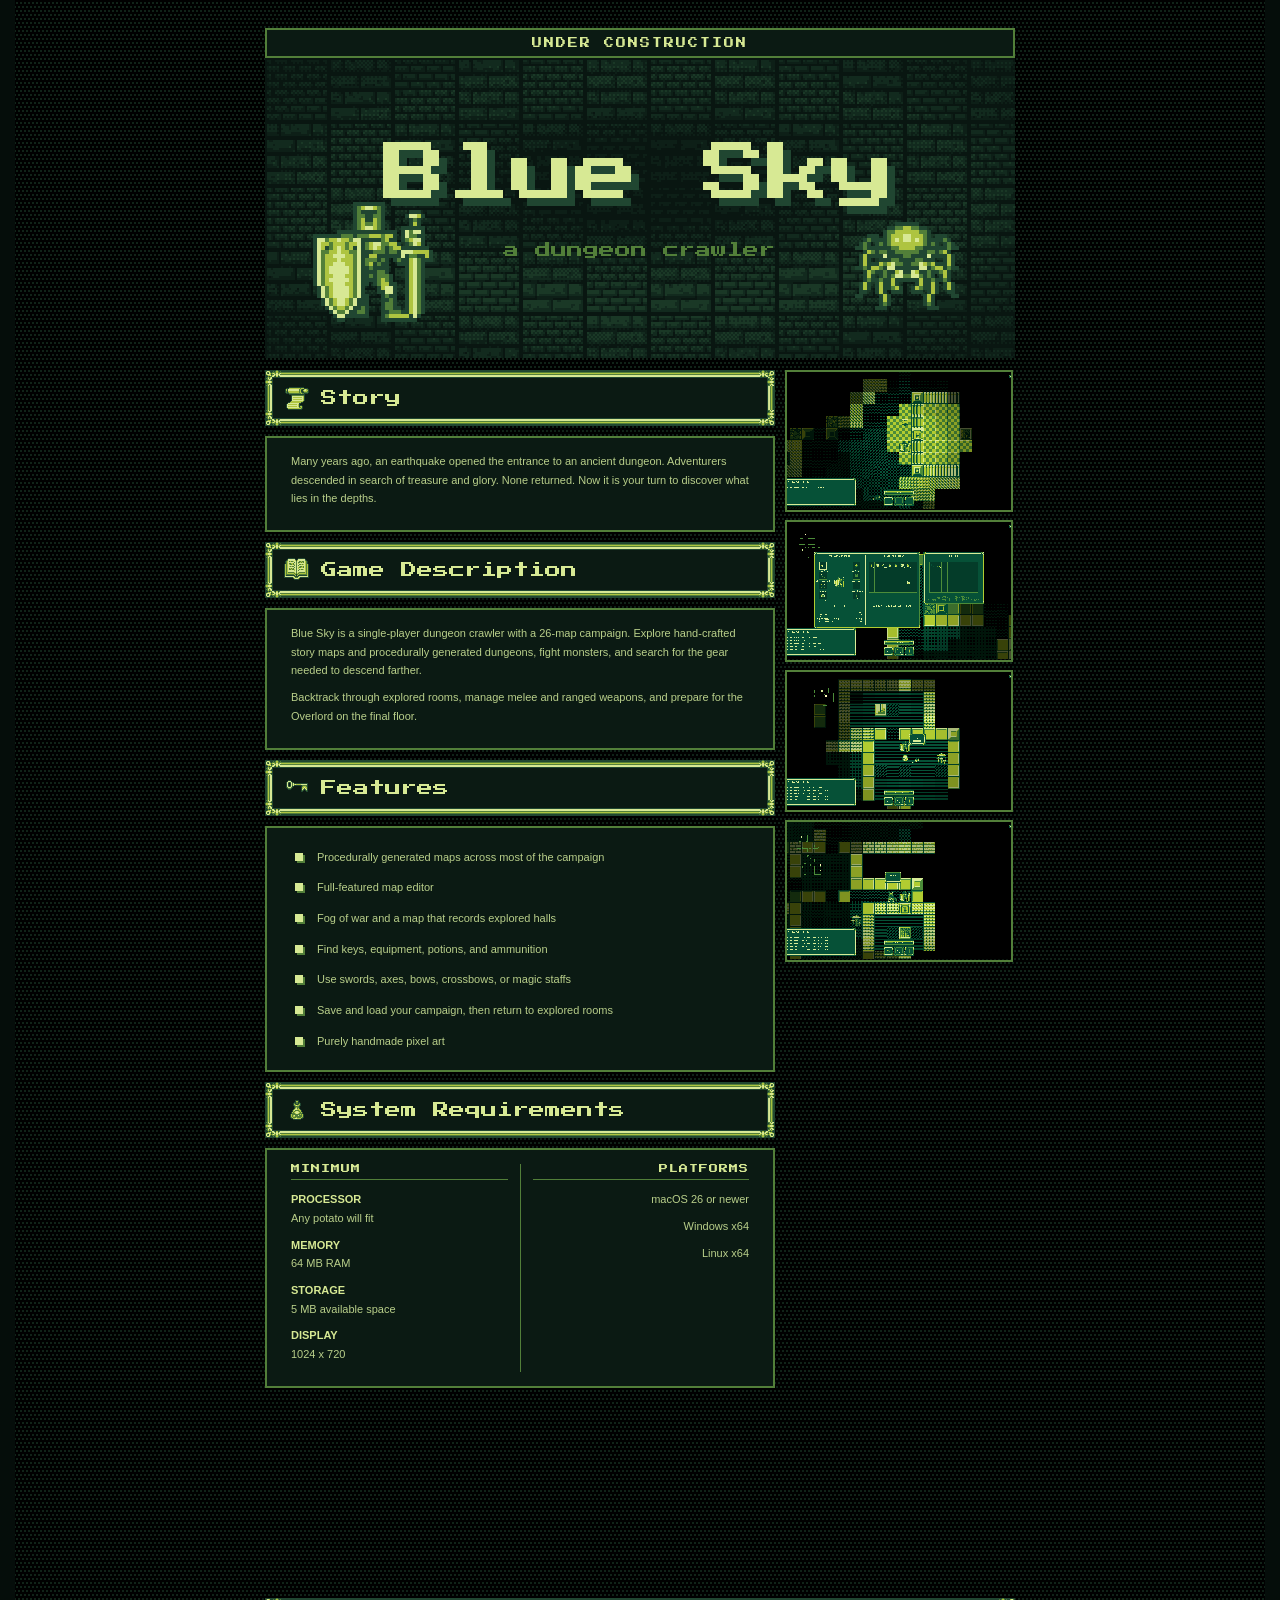
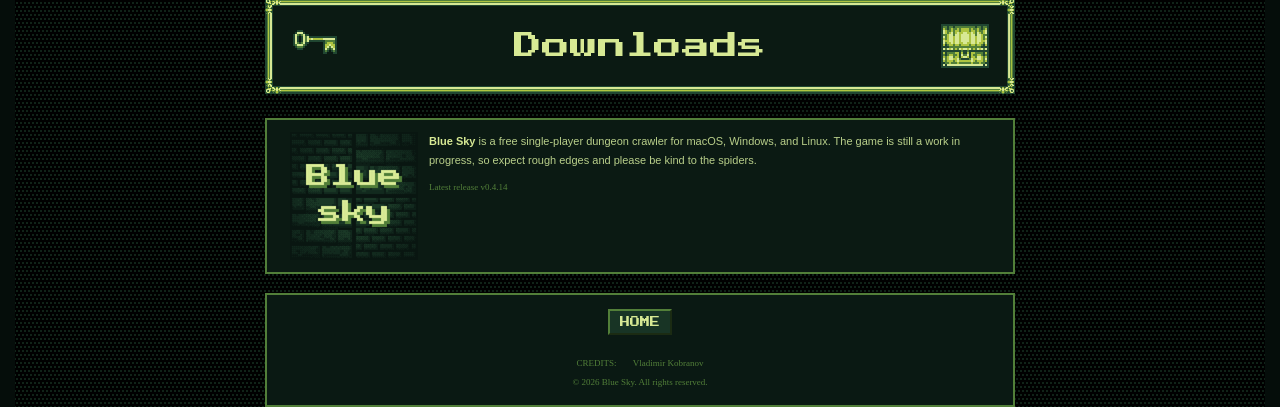
<file: index.html>
<!doctype html>
<html lang="en">
  <head>
    <meta charset="utf-8" />
    <meta name="viewport" content="width=800" />
    <title>Blue Sky - A Dungeon Crawler</title>
    <link rel="icon" href="favicon.ico" sizes="any" />
    <link rel="icon" type="image/png" sizes="16x16" href="favicon-16x16.png" />
    <link rel="icon" type="image/png" sizes="32x32" href="favicon-32x32.png" />
    <link rel="apple-touch-icon" href="apple-touch-icon.png" />
    <link rel="manifest" href="site.webmanifest" />
    <link rel="stylesheet" href="style.css" />
  </head>
  <body>
    <center>
      <table class="page-table" width="750" cellspacing="0" cellpadding="0">
        <tr>
          <td class="construction-note" colspan="2">UNDER CONSTRUCTION</td>
        </tr>
        <tr>
          <td colspan="2">
            <img
              src="img/basis-0d72795d3be0.png"
              width="750"
              height="300"
              alt="Blue Sky - a dungeon crawler"
            />
          </td>
        </tr>
        <tr>
          <td colspan="2" height="12"></td>
        </tr>
        <tr>
          <td width="510" valign="top">
              <h2 class="title-frame section-heading"><img class="title-icon" src="img/icons/story.png" alt="" />Story</h2>
            <div class="box">
              <p>
                Many years ago, an earthquake opened the entrance to an ancient
                dungeon. Adventurers descended in search of treasure and glory.
                None returned. Now it is your turn to discover what lies in the
                depths.
              </p>
            </div>
              <h2 class="title-frame section-heading"><img class="title-icon" src="img/icons/description.png" alt="" />Game Description</h2>
            <div class="box">
              <p>
                Blue Sky is a single-player dungeon crawler with a 26-map
                campaign. Explore hand-crafted story maps and procedurally
                generated dungeons, fight monsters, and search for the gear
                needed to descend farther.
              </p>
              <p>
                Backtrack through explored rooms, manage melee and ranged
                weapons, and prepare for the Overlord on the final floor.
              </p>
            </div>
              <h2 class="title-frame section-heading"><img class="title-icon" src="img/icons/features.png" alt="" />Features</h2>
            <div class="box">
              <ul>
                <li>Procedurally generated maps across most of the campaign</li>
                <li>Full-featured map editor</li>
                <li>Fog of war and a map that records explored halls</li>
                <li>Find keys, equipment, potions, and ammunition</li>
                <li>Use swords, axes, bows, crossbows, or magic staffs</li>
                <li>
                  Save and load your campaign, then return to explored rooms
                </li>
                <li>Purely handmade pixel art</li>
              </ul>
            </div>
              <h2 class="title-frame section-heading"><img class="title-icon" src="img/icons/requirements.png" alt="" />System Requirements</h2>
            <div class="box">
              <table class="requirements" cellspacing="0" cellpadding="0" width="100%">
                <tr>
                  <td>
                    <div class="requirement-heading">MINIMUM</div>
                    <p><span class="hl">PROCESSOR</span><br />Any potato will fit</p>
                    <p><span class="hl">MEMORY</span><br />64 MB RAM</p>
                    <p><span class="hl">STORAGE</span><br />5 MB available space</p>
                    <p><span class="hl">DISPLAY</span><br />1024 x 720</p>
                  </td>
                  <td>
                    <div class="requirement-heading">PLATFORMS</div>
                    <p>macOS 26 or newer</p>
                    <p>Windows x64</p>
                    <p>Linux x64</p>
                  </td>
                </tr>
              </table>
            </div>
          </td>
          <td width="240" valign="top">
            <a href="#s1"><img class="shot" src="img/screenshots/cropped/dungeon-exploration.png" alt="Dungeon exploration" /></a>
            <a href="#s2"><img class="shot" src="img/screenshots/cropped/character-inventory.png" alt="Character and inventory" /></a>
            <a href="#s3"><img class="shot" src="img/screenshots/cropped/rat-encounter.png" alt="Rat encounter" /></a>
            <a href="#s4"><img class="shot" src="img/screenshots/cropped/wolf-encounter.png" alt="Wolf encounter" /></a>
          </td>
        </tr>
        <tr>
          <td colspan="2" class="download-section">
            <a name="dl"></a>
            <a class="dl" href="downloads.html">
              <h2 class="title-frame download-banner"><img class="download-side-icon" src="img/icons/key.png" alt="" /><span>Downloads</span><img class="download-side-icon" src="img/icons/downloads.png" alt="" /></h2>
            </a>
            <div class="download-copy">
              <table cellspacing="0" cellpadding="0" width="100%">
                <tr>
                  <td width="150" align="center" valign="top">
                  <img
                    src="img/basis-b559a36c3c25.png"
                    width="128"
                    height="128"
                    alt="Blue Sky"
                  />
                </td>
                <td valign="top" style="padding: 0 24px 0 0">
                  <p style="margin: 0 0 8px">
                    <span class="hl">Blue Sky</span> is a free single-player
                    dungeon crawler for macOS, Windows, and Linux. The game is
                    still a work in progress, so expect rough edges and please be
                    kind to the spiders.
                  </p>
                  <p style="margin: 0"><span class="f">Latest release <span id="latest-release"><!-- RELEASE_VERSION -->v0.4.14<!-- /RELEASE_VERSION --></span></span></p>
                </td>
                </tr>
              </table>
            </div>
            <br />
          </td>
        </tr>
        <tr class="page-spacer"><td colspan="2"></td></tr>
        <tr>
          <td
            colspan="2"
            class="bar site-footer"
            align="center"
          >
            <span class="nav"><a href="index.html">HOME</a></span>
            <br /><br />
            <span class="f">
              CREDITS: <a href="https://github.com/VladimirKobranov">Vladimir Kobranov</a><br />
              &copy; 2026 Blue Sky. All rights reserved.
            </span>
          </td>
        </tr>
      </table>
    </center>
    <div class="lb" id="s1">
      <img src="img/screenshots/cropped/dungeon-exploration.png" alt="Dungeon exploration" /><a href="#">[ CLOSE ]</a>
    </div>
    <div class="lb" id="s2">
      <img src="img/screenshots/cropped/character-inventory.png" alt="Character and inventory" /><a href="#">[ CLOSE ]</a>
    </div>
    <div class="lb" id="s3">
      <img src="img/screenshots/cropped/rat-encounter.png" alt="Rat encounter" /><a href="#">[ CLOSE ]</a>
    </div>
    <div class="lb" id="s4">
      <img src="img/screenshots/cropped/wolf-encounter.png" alt="Wolf encounter" /><a href="#">[ CLOSE ]</a>
    </div>
    <script>
      fetch("https://api.github.com/repos/Pha-Ngan-Tribe/blue-sky-website/releases/latest", { cache: "no-store" })
        .then((response) => {
          if (!response.ok) throw new Error("Release unavailable");
          return response.json();
        })
        .then((release) => {
          if (/^v\d+\.\d+\.\d+$/.test(release.tag_name)) {
            document.getElementById("latest-release").textContent = release.tag_name;
          }
        })
        .catch(() => {});
    </script>
  </body>
</html>
</file>
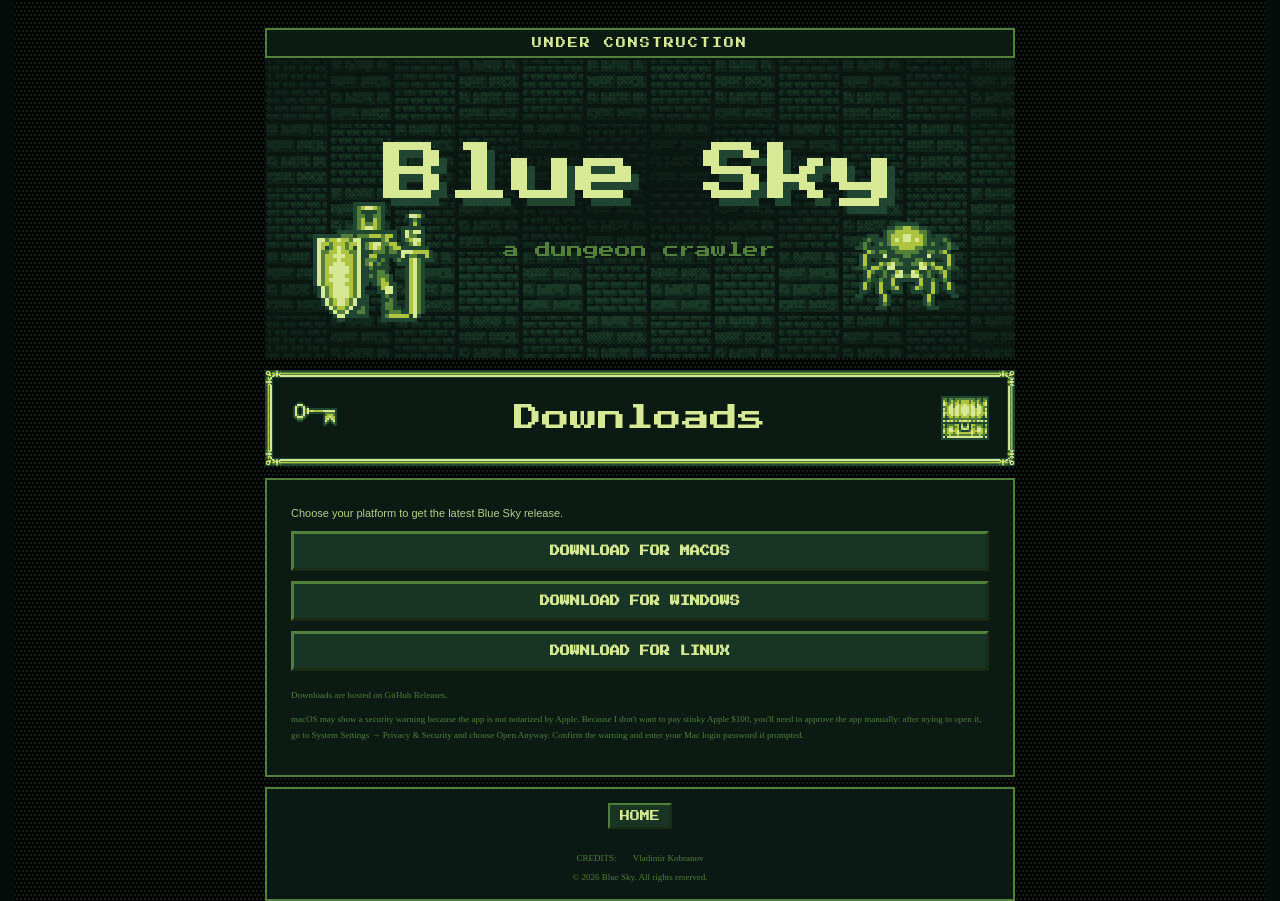
<file: downloads.html>
<!doctype html>
<html lang="en">
  <head>
    <meta charset="utf-8" />
    <meta name="viewport" content="width=800" />
    <title>Downloads - Blue Sky</title>
    <link rel="icon" href="favicon.ico" sizes="any" />
    <link rel="icon" type="image/png" sizes="16x16" href="favicon-16x16.png" />
    <link rel="icon" type="image/png" sizes="32x32" href="favicon-32x32.png" />
    <link rel="apple-touch-icon" href="apple-touch-icon.png" />
    <link rel="manifest" href="site.webmanifest" />
    <link rel="stylesheet" href="style.css" />
  </head>
  <body>
    <center>
      <table class="page-table" width="750" cellspacing="0" cellpadding="0">
        <tr>
          <td class="construction-note">UNDER CONSTRUCTION</td>
        </tr>
        <tr>
          <td>
            <img
              src="img/basis-0d72795d3be0.png"
              width="750"
              height="300"
              alt="Blue Sky - a dungeon crawler"
            />
          </td>
        </tr>
        <tr>
          <td height="12"></td>
        </tr>
        <tr>
          <td>
            <h1 class="title-frame download-banner"><img class="download-side-icon" src="img/icons/key.png" alt="" /><span>Downloads</span><img class="download-side-icon" src="img/icons/downloads.png" alt="" /></h1>
          </td>
        </tr>
        <tr>
          <td height="12"></td>
        </tr>
        <tr>
          <td>
            <div class="box" style="padding: 24px">
              <p>Choose your platform to get the latest Blue Sky release.</p>
              <a
                class="btn"
                href="https://github.com/Pha-Ngan-Tribe/blue-sky-website/releases/latest/download/Blue.Sky.macOS.zip"
                style="margin: 0 0 10px"
                >DOWNLOAD FOR MACOS</a
              >
              <a
                class="btn"
                href="https://github.com/Pha-Ngan-Tribe/blue-sky-website/releases/latest/download/Blue-Sky-Windows-x64.zip"
                style="margin: 0 0 10px"
                >DOWNLOAD FOR WINDOWS</a
              >
              <a
                class="btn"
                href="https://github.com/Pha-Ngan-Tribe/blue-sky-website/releases/latest/download/Blue-Sky-Linux-x64.tar.gz"
                >DOWNLOAD FOR LINUX</a
              >
              <p class="f" style="margin-top: 16px">
                Downloads are hosted on GitHub Releases.
              </p>
              <p class="f" style="margin-top: 8px">
                macOS may show a security warning because the app is not notarized by Apple. Because I don't want to pay stinky Apple $100, you'll need to approve the app manually: after trying to open it, go to System Settings &rarr; Privacy &amp; Security and choose Open Anyway. Confirm the warning and enter your Mac login password if prompted.
              </p>
            </div>
          </td>
        </tr>
        <tr class="page-spacer"><td></td></tr>
        <tr>
          <td
            class="bar site-footer"
            align="center"
          >
            <span class="nav"><a href="index.html">HOME</a></span>
            <br /><br />
            <span class="f">
              CREDITS: <a href="https://github.com/VladimirKobranov">Vladimir Kobranov</a><br />
              &copy; 2026 Blue Sky. All rights reserved.
            </span>
          </td>
        </tr>
      </table>
    </center>
  </body>
</html>
</file>
<file: style.css>
html {
  overflow-y: auto;
  scrollbar-gutter: stable both-edges;
}

@font-face {
  font-family: PS;
  src: url("ps2p.ttf");
}
body {
  margin: 0;
  padding-top: 28px;
  background: #050d0a url("img/basis-98f4a8ae04ce.png");
  color: #b9cf8a;
  font:
    11px/1.7 Verdana,
    Tahoma,
    sans-serif;
}
a:link {
  color: #d7e994;
  font-weight: bold;
}
a:visited {
  color: #527f39;
}
a:hover {
  color: #fff8b9;
}
img {
  display: block;
  border: 0;
  image-rendering: pixelated;
}
.construction-note {
  padding: 8px 12px;
  color: #d7e994;
  font: 10px PS;
  letter-spacing: 2px;
  text-align: center;
  border: 2px solid #527f39;
  background: #0b1a13;
  box-sizing: border-box;
}
.title-frame {
  display: flex;
  height: 56px;
  align-items: center;
  justify-content: flex-start;
  padding-left: 16px;
  color: #d7e994;
  font: 16px/1 PS;
  background-color: #0b1a13;
  background-repeat: no-repeat;
  background-position: center;
  background-size: 100% 100%;
  box-sizing: border-box;
}
.title-icon {
  width: 32px;
  height: 32px;
  image-rendering: pixelated;
}
.section-heading {
  width: 510px;
  margin: 0 0 10px;
  gap: 8px;
  background-image: url("img/frame-title.png");
}
.bar {
  background: #0a1913;
  border-bottom: 3px double #527f39;
  border-top: 2px solid #527f39;
}
.bar td {
  padding: 6px 0;
  font: 10px PS;
}
.bar a {
  text-decoration: none;
  margin-left: 14px;
}
.box {
  background: #0b1a13;
  border: 2px solid #527f39;
  padding: 14px 24px;
  margin-bottom: 10px;
  box-sizing: border-box;
}
.box p {
  margin: 0 0 8px;
}
.hl {
  color: #d7e994;
  font-weight: bold;
}
.box ul {
  margin: 0;
  padding: 0;
  list-style: none;
}
.box li {
  padding: 6px 0 6px 26px;
  background: url("img/basis-98f4a8ae04ce.png") no-repeat;
  background: none;
  position: relative;
}
.box li:before {
  content: "";
  position: absolute;
  left: 4px;
  top: 11px;
  width: 8px;
  height: 8px;
  background: #d7e994;
  box-shadow: 2px 2px 0 #527f39;
}
.shot {
  width: 224px;
  height: 138px;
  border: 2px solid #527f39;
  outline: 0;
  margin: 0 0 8px 10px;
  object-fit: cover;
}
a:hover .shot {
  border-color: #d7e994;
}
.lb {
  display: none;
  position: fixed;
  top: 0;
  left: 0;
  right: 0;
  bottom: 0;
  background: rgba(0, 0, 0, 0.9);
  z-index: 9;
  text-align: center;
}
.lb:target {
  display: block;
}
.lb img {
  margin: 6vh auto 0;
  max-width: 90%;
  border: 4px solid #d7e994;
}
.lb a {
  font: 10px PS;
  display: block;
  margin-top: 14px;
}
.side {
  border: 2px solid #527f39;
  background: #0b1a13;
  margin: 8px 0 0 10px;
  padding: 10px 14px;
}
.side h4 {
  font: 9px PS;
  color: #d7e994;
  margin: 0 0 8px;
  text-align: center;
}
.btn {
  display: block;
  font: 10px PS;
  text-decoration: none;
  text-align: center;
  padding: 12px 8px;
  background: #183425;
  border: 3px outset #527f39;
  color: #d7e994;
}
.btn:hover {
  background: #306042;
  color: #fff8b9;
}
.btn:active {
  border-style: inset;
  background: #244c34;
}
.btn.off {
  background: #14261c;
  color: #5a6e5f;
  border-color: #2c4a35;
}
.cnt {
  font: 10px PS;
  background: #000;
  border: 2px inset #527f39;
  color: #d7e994;
  padding: 4px 8px;
  letter-spacing: 2px;
}
.nav a {
  display: inline-block;
  font: 10px PS;
  text-decoration: none;
  background: #183425;
  border: 2px outset #527f39;
  padding: 6px 10px;
  margin: 0 2px;
}
.nav a:hover {
  background: #306042;
}
.f {
  font: 9px/1.8 Verdana;
  color: #527f39;
}
.requirements td {
  width: 50%;
  vertical-align: top;
  padding: 0 12px 0 0;
}
.requirements td + td {
  text-align: right;
  border-left: 1px solid #527f39;
  padding: 0 0 0 12px;
}
.requirements p {
  margin: 0 0 8px;
}
.requirement-heading {
  font: 9px PS;
  color: #d7e994;
  letter-spacing: 1px;
  border-bottom: 1px solid #527f39;
  padding-bottom: 6px;
  margin-bottom: 10px;
}
.platform-note {
  margin: 12px 0 0;
  padding-top: 10px;
  border-top: 1px dotted #527f39;
  text-align: center;
  color: #b9cf8a;
}

.dl {
  display: block;
  margin-bottom: 24px;
  text-decoration: none;
}
.download-section {
  padding-top: 200px;
}

.page-table {
  height: calc(100vh - 28px);
}
.page-spacer td {
  height: 100%;
}

.download-copy {
  background: #0b1a13;
  border: 2px solid #527f39;
  padding: 12px;
}
.site-footer {
  border: 2px solid #527f39;
  padding: 14px 0;
}

.download-banner {
  display: grid;
  width: 750px;
  height: 96px;
  padding: 0 18px;
  grid-template-columns: 64px minmax(0, 1fr) 64px;
  gap: 16px;
  align-items: center;
  justify-content: initial;
  margin: 0;
  font-size: 28px;
  background-image: url("img/frame-download-title.png");
  text-decoration: none;
}
.download-side-icon {
  width: 64px;
  height: 64px;
  image-rendering: pixelated;
}
.download-banner span {
  text-align: center;
}

.site-footer .f a {
  color: inherit;
  font: inherit;
  font-weight: normal;
  text-decoration: none;
}
</file>
